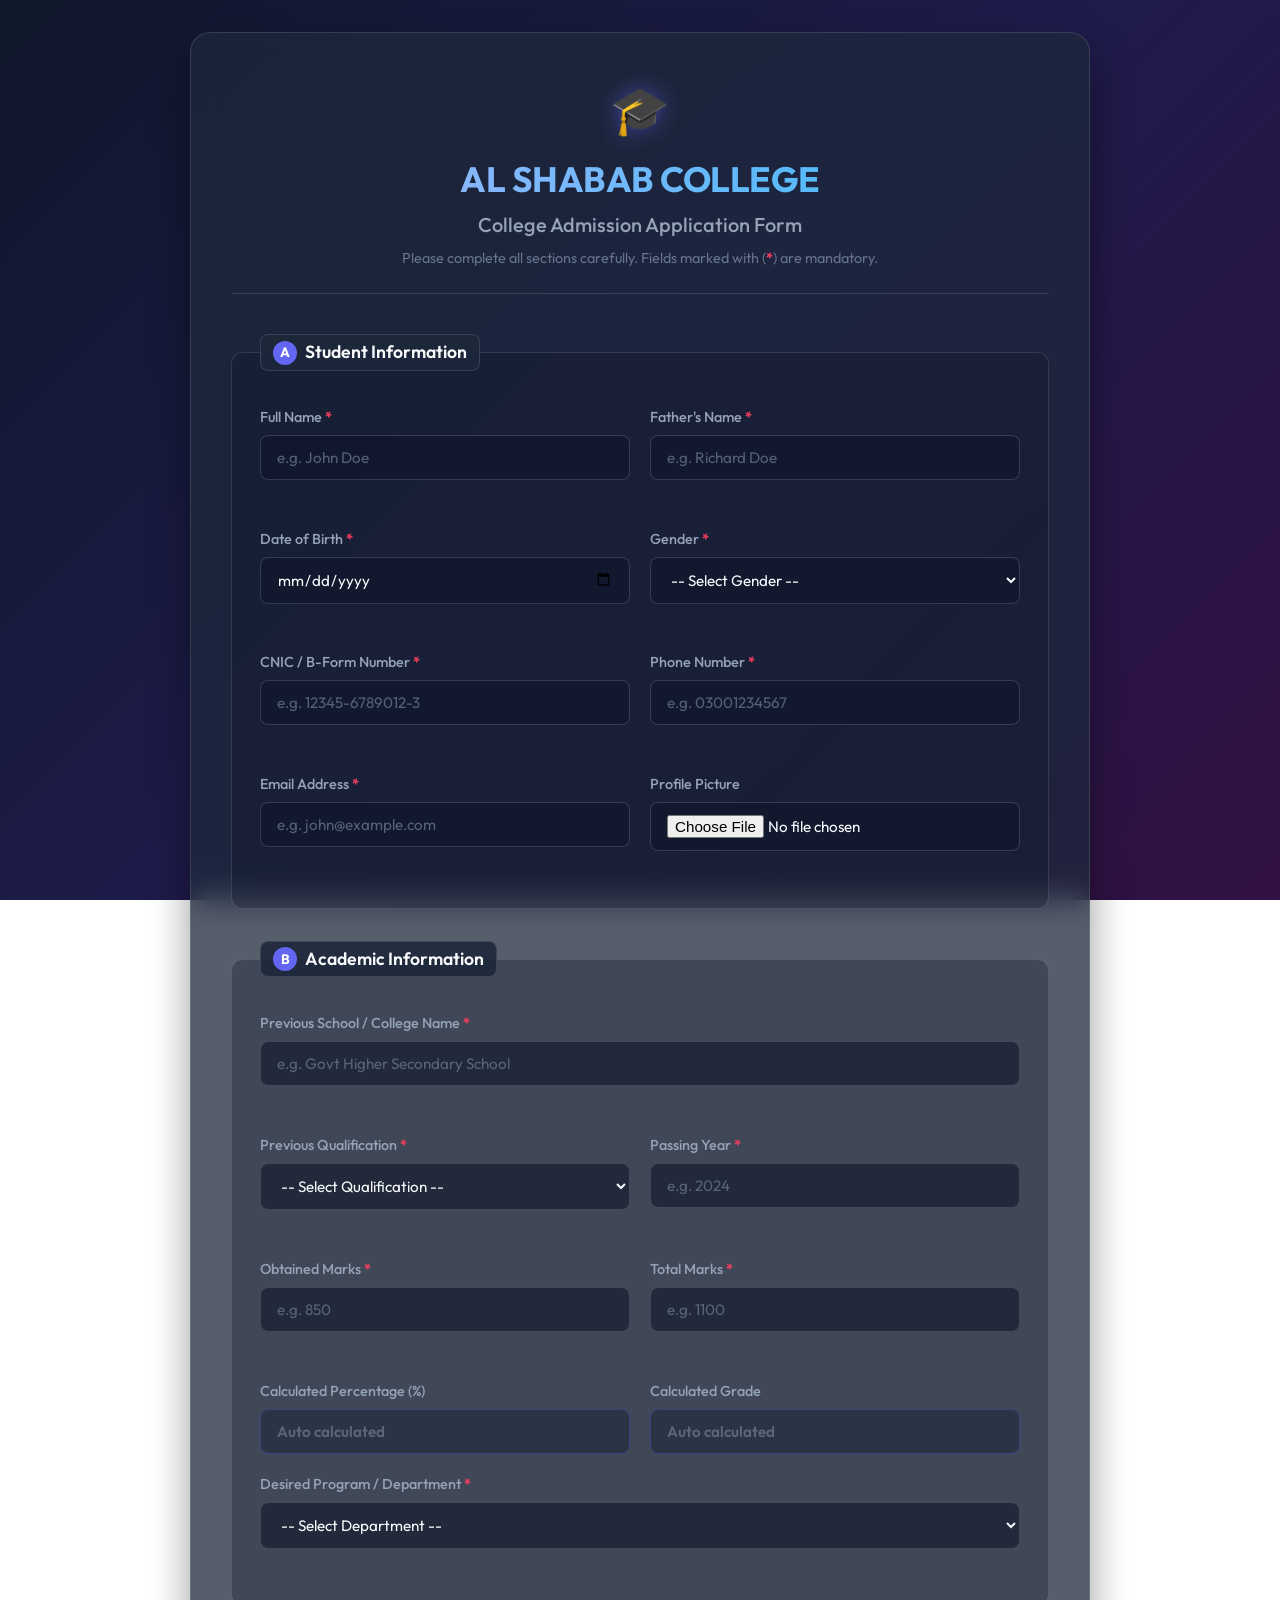
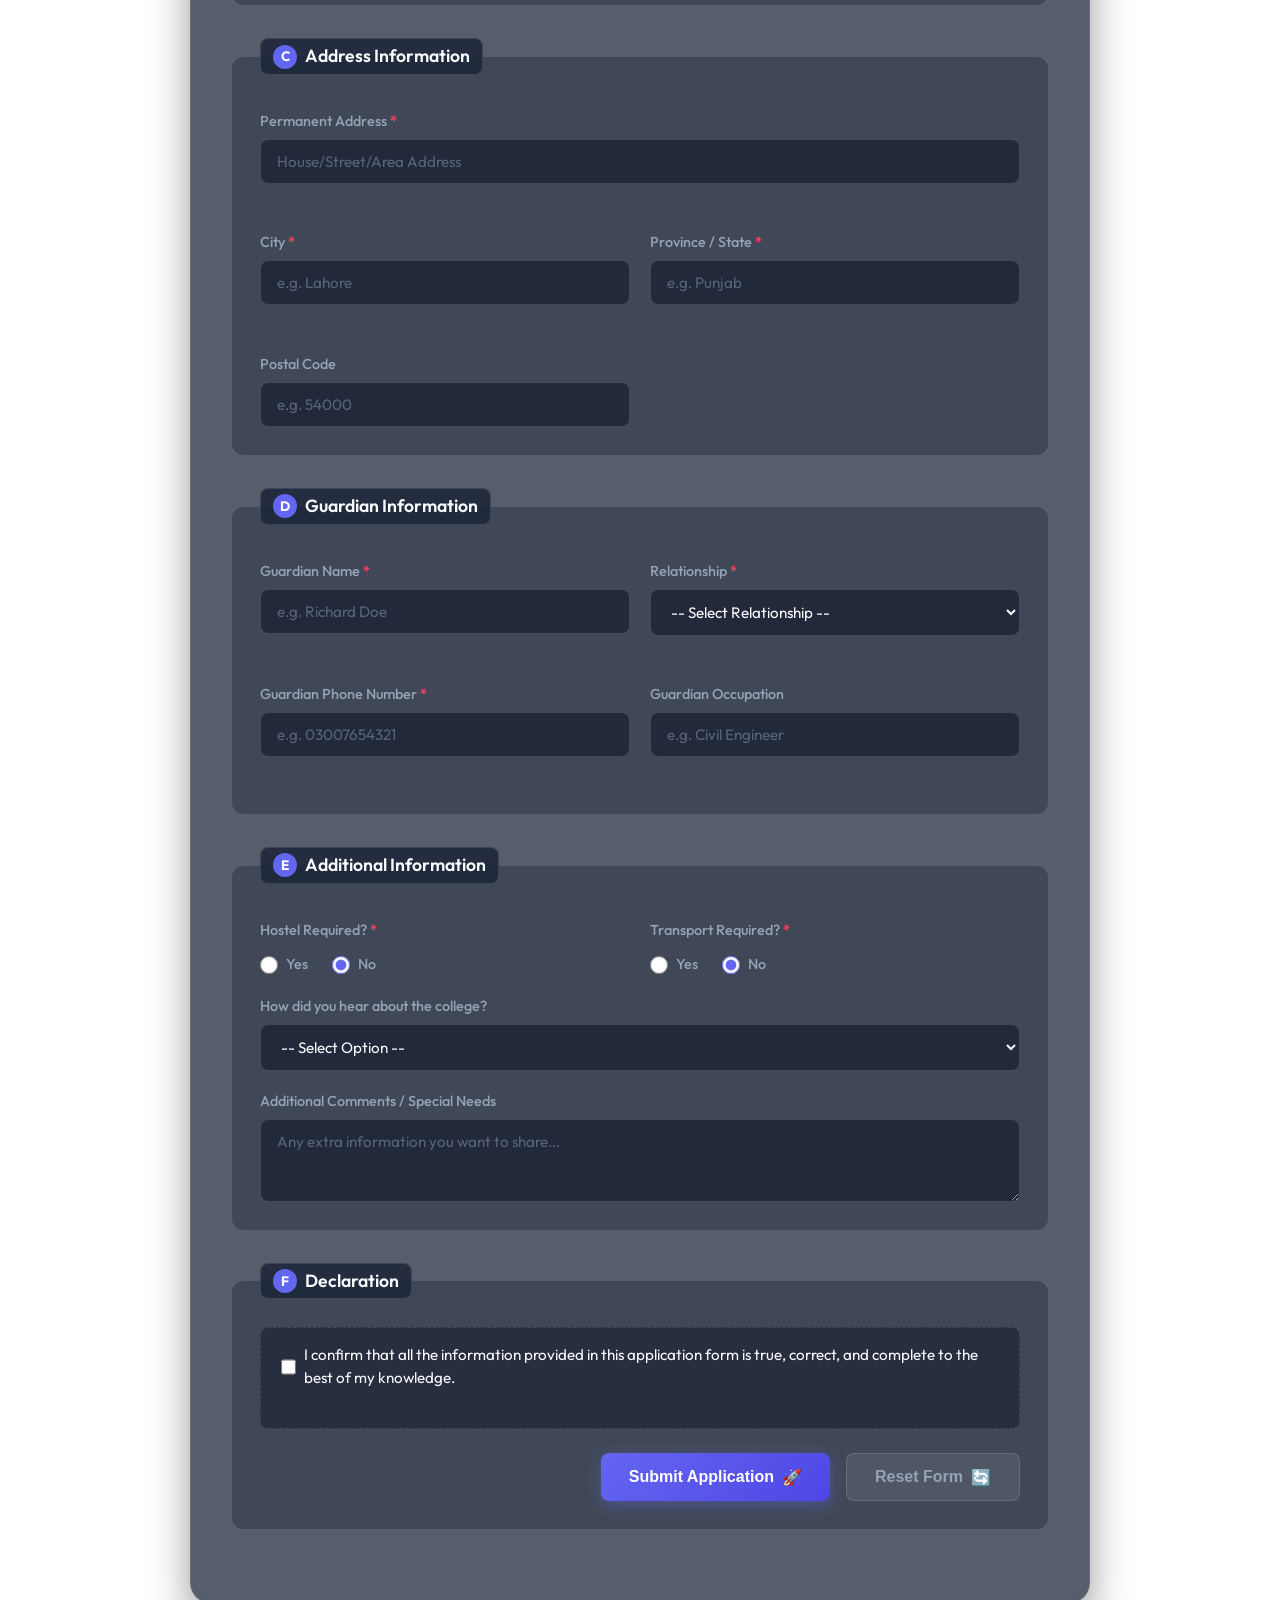
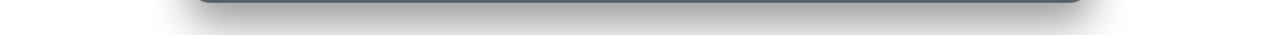
<file: index.html>
<!DOCTYPE html>
<html lang="en">

<head>
    <meta charset="UTF-8">
    <meta name="viewport" content="width=device-width, initial-scale=1.0">
    <title>College Admission Form</title>
    <!-- Google Fonts for modern typography -->
    <link rel="preconnect" href="https://fonts.googleapis.com">
    <link rel="preconnect" href="https://fonts.gstatic.com" crossorigin>
    <link href="https://fonts.googleapis.com/css2?family=Outfit:wght@300;400;500;600;700&display=swap" rel="stylesheet">
    <!-- Linking external CSS stylesheet -->
    <link rel="stylesheet" href="style.css">
</head>

<body>

    <div class="container">
        <!-- Main Form Header -->
        <header class="form-header">
            <div class="logo-wrapper">
                <span class="logo-icon">🎓</span>
            </div>
            <h1>AL SHABAB COLLEGE</h1>
            <h2>College Admission Application Form</h2>
            <p>Please complete all sections carefully. Fields marked with (<span class="required-star">*</span>) are
                mandatory.</p>
        </header>

        <!-- Admission Form -->
        <form id="admissionForm" class="admission-form" novalidate>

            <!-- Section A: Student Information -->
            <fieldset class="form-section">
                <legend><span class="section-badge">A</span> Student Information</legend>

                <div class="form-grid">
                    <!-- Full Name -->
                    <div class="form-group">
                        <label for="fullName">Full Name <span class="required-star">*</span></label>
                        <input type="text" id="fullName" name="fullName" placeholder="e.g. John Doe" required>
                        <small class="error-msg" id="fullNameError"></small>
                    </div>

                    <!-- Father Name -->
                    <div class="form-group">
                        <label for="fatherName">Father's Name <span class="required-star">*</span></label>
                        <input type="text" id="fatherName" name="fatherName" placeholder="e.g. Richard Doe" required>
                        <small class="error-msg" id="fatherNameError"></small>
                    </div>

                    <!-- Date of Birth -->
                    <div class="form-group">
                        <label for="dob">Date of Birth <span class="required-star">*</span></label>
                        <input type="date" id="dob" name="dob" required>
                        <small class="error-msg" id="dobError"></small>
                    </div>

                    <!-- Gender -->
                    <div class="form-group">
                        <label for="gender">Gender <span class="required-star">*</span></label>
                        <select id="gender" name="gender" required>
                            <option value="">-- Select Gender --</option>
                            <option value="male">Male</option>
                            <option value="female">Female</option>
                            <option value="other">Other</option>
                        </select>
                        <small class="error-msg" id="genderError"></small>
                    </div>

                    <!-- CNIC / B-Form -->
                    <div class="form-group">
                        <label for="cnic">CNIC / B-Form Number <span class="required-star">*</span></label>
                        <input type="text" id="cnic" name="cnic" placeholder="e.g. 12345-6789012-3" required>
                        <small class="error-msg" id="cnicError"></small>
                    </div>

                    <!-- Phone Number -->
                    <div class="form-group">
                        <label for="phone">Phone Number <span class="required-star">*</span></label>
                        <input type="tel" id="phone" name="phone" placeholder="e.g. 03001234567" required>
                        <small class="error-msg" id="phoneError"></small>
                    </div>

                    <!-- Email Address -->
                    <div class="form-group">
                        <label for="email">Email Address <span class="required-star">*</span></label>
                        <input type="email" id="email" name="email" placeholder="e.g. john@example.com" required>
                        <small class="error-msg" id="emailError"></small>
                    </div>

                    <!-- Profile Picture -->
                    <div class="form-group">
                        <label for="profilePic">Profile Picture</label>
                        <input type="file" id="profilePic" name="profilePic" accept="image/*">
                        <small class="error-msg" id="profilePicError"></small>
                    </div>
                </div>
            </fieldset>

            <!-- Section B: Academic Information -->
            <fieldset class="form-section">
                <legend><span class="section-badge">B</span> Academic Information</legend>

                <div class="form-grid">
                    <!-- Previous School/College Name -->
                    <div class="form-group grid-col-2">
                        <label for="previousSchool">Previous School / College Name <span
                                class="required-star">*</span></label>
                        <input type="text" id="previousSchool" name="previousSchool"
                            placeholder="e.g. Govt Higher Secondary School" required>
                        <small class="error-msg" id="previousSchoolError"></small>
                    </div>

                    <!-- Previous Qualification -->
                    <div class="form-group">
                        <label for="qualification">Previous Qualification <span class="required-star">*</span></label>
                        <select id="qualification" name="qualification" required>
                            <option value="">-- Select Qualification --</option>
                            <option value="Matriculation">Matriculation (10th)</option>
                            <option value="Intermediate">Intermediate (12th)</option>
                            <option value="A-Levels">O/A Levels</option>
                        </select>
                        <small class="error-msg" id="qualificationError"></small>
                    </div>

                    <!-- Passing Year -->
                    <div class="form-group">
                        <label for="passingYear">Passing Year <span class="required-star">*</span></label>
                        <input type="number" id="passingYear" name="passingYear" min="2000" max="2026"
                            placeholder="e.g. 2024" required>
                        <small class="error-msg" id="passingYearError"></small>
                    </div>

                    <!-- Obtained Marks -->
                    <div class="form-group">
                        <label for="obtainedMarks">Obtained Marks <span class="required-star">*</span></label>
                        <input type="number" id="obtainedMarks" name="obtainedMarks" min="0" placeholder="e.g. 850"
                            required>
                        <small class="error-msg" id="obtainedMarksError"></small>
                    </div>

                    <!-- Total Marks -->
                    <div class="form-group">
                        <label for="totalMarks">Total Marks <span class="required-star">*</span></label>
                        <input type="number" id="totalMarks" name="totalMarks" min="1" placeholder="e.g. 1100" required>
                        <small class="error-msg" id="totalMarksError"></small>
                    </div>

                    <!-- Calculated Percentage -->
                    <div class="form-group">
                        <label for="percentage">Calculated Percentage (%)</label>
                        <input type="text" id="percentage" name="percentage" placeholder="Auto calculated" readonly>
                    </div>

                    <!-- Calculated Grade -->
                    <div class="form-group">
                        <label for="grade">Calculated Grade</label>
                        <input type="text" id="grade" name="grade" placeholder="Auto calculated" readonly>
                    </div>

                    <!-- Desired Program / Department -->
                    <div class="form-group grid-col-2">
                        <label for="department">Desired Program / Department <span
                                class="required-star">*</span></label>
                        <select id="department" name="department" required>
                            <option value="">-- Select Department --</option>
                            <option value="Software Engineering">Software Engineering</option>
                            <option value="Computer Science">Computer Science</option>
                            <option value="Information Technology">Information Technology</option>
                            <option value="Artificial Intelligence">Artificial Intelligence</option>
                            <option value="Business Administration">Business Administration</option>
                        </select>
                        <small class="error-msg" id="departmentError"></small>
                    </div>
                </div>
            </fieldset>

            <!-- Section C: Address Information -->
            <fieldset class="form-section">
                <legend><span class="section-badge">C</span> Address Information</legend>

                <div class="form-grid">
                    <!-- Permanent Address -->
                    <div class="form-group grid-col-2">
                        <label for="address">Permanent Address <span class="required-star">*</span></label>
                        <input type="text" id="address" name="address" placeholder="House/Street/Area Address" required>
                        <small class="error-msg" id="addressError"></small>
                    </div>

                    <!-- City -->
                    <div class="form-group">
                        <label for="city">City <span class="required-star">*</span></label>
                        <input type="text" id="city" name="city" placeholder="e.g. Lahore" required>
                        <small class="error-msg" id="cityError"></small>
                    </div>

                    <!-- Province -->
                    <div class="form-group">
                        <label for="province">Province / State <span class="required-star">*</span></label>
                        <input type="text" id="province" name="province" placeholder="e.g. Punjab" required>
                        <small class="error-msg" id="provinceError"></small>
                    </div>

                    <!-- Postal Code -->
                    <div class="form-group">
                        <label for="postalCode">Postal Code</label>
                        <input type="text" id="postalCode" name="postalCode" placeholder="e.g. 54000">
                    </div>
                </div>
            </fieldset>

            <!-- Section D: Guardian Information -->
            <fieldset class="form-section">
                <legend><span class="section-badge">D</span> Guardian Information</legend>

                <div class="form-grid">
                    <!-- Guardian Name -->
                    <div class="form-group">
                        <label for="guardianName">Guardian Name <span class="required-star">*</span></label>
                        <input type="text" id="guardianName" name="guardianName" placeholder="e.g. Richard Doe"
                            required>
                        <small class="error-msg" id="guardianNameError"></small>
                    </div>

                    <!-- Relationship -->
                    <div class="form-group">
                        <label for="relationship">Relationship <span class="required-star">*</span></label>
                        <select id="relationship" name="relationship" required>
                            <option value="">-- Select Relationship --</option>
                            <option value="Father">Father</option>
                            <option value="Mother">Mother</option>
                            <option value="Brother">Brother</option>
                            <option value="Uncle">Uncle</option>
                            <option value="Guardian">Legal Guardian</option>
                        </select>
                        <small class="error-msg" id="relationshipError"></small>
                    </div>

                    <!-- Guardian Phone -->
                    <div class="form-group">
                        <label for="guardianPhone">Guardian Phone Number <span class="required-star">*</span></label>
                        <input type="tel" id="guardianPhone" name="guardianPhone" placeholder="e.g. 03007654321"
                            required>
                        <small class="error-msg" id="guardianPhoneError"></small>
                    </div>

                    <!-- Guardian Occupation -->
                    <div class="form-group">
                        <label for="guardianOccupation">Guardian Occupation</label>
                        <input type="text" id="guardianOccupation" name="guardianOccupation"
                            placeholder="e.g. Civil Engineer">
                    </div>
                </div>
            </fieldset>

            <!-- Section E: Additional Information -->
            <fieldset class="form-section">
                <legend><span class="section-badge">E</span> Additional Information</legend>

                <div class="form-grid">
                    <!-- Hostel Required -->
                    <div class="form-group">
                        <label>Hostel Required? <span class="required-star">*</span></label>
                        <div class="radio-group">
                            <label class="radio-label">
                                <input type="radio" name="hostel" value="Yes"> Yes
                            </label>
                            <label class="radio-label">
                                <input type="radio" name="hostel" value="No" checked> No
                            </label>
                        </div>
                    </div>

                    <!-- Transport Required -->
                    <div class="form-group">
                        <label>Transport Required? <span class="required-star">*</span></label>
                        <div class="radio-group">
                            <label class="radio-label">
                                <input type="radio" name="transport" value="Yes"> Yes
                            </label>
                            <label class="radio-label">
                                <input type="radio" name="transport" value="No" checked> No
                            </label>
                        </div>
                    </div>

                    <!-- How did you hear about us? -->
                    <div class="form-group grid-col-2">
                        <label for="referral">How did you hear about the college?</label>
                        <select id="referral" name="referral">
                            <option value="">-- Select Option --</option>
                            <option value="Social Media">Social Media (Facebook/Instagram)</option>
                            <option value="Website">College Website</option>
                            <option value="Friends/Family">Friends / Family</option>
                            <option value="Newspaper">Newspaper / Banner</option>
                            <option value="Other">Other</option>
                        </select>
                    </div>

                    <!-- Additional Comments -->
                    <div class="form-group grid-col-2">
                        <label for="comments">Additional Comments / Special Needs</label>
                        <textarea id="comments" name="comments" rows="3"
                            placeholder="Any extra information you want to share..."></textarea>
                    </div>
                </div>
            </fieldset>

            <!-- Section F: Declaration & Submission -->
            <fieldset class="form-section declaration-section">
                <legend><span class="section-badge">F</span> Declaration</legend>

                <div class="declaration-box">
                    <label class="checkbox-label">
                        <input type="checkbox" id="declaration" name="declaration" required>
                        <span>I confirm that all the information provided in this application form is true, correct, and
                            complete to the best of my knowledge.</span>
                    </label>
                    <small class="error-msg" id="declarationError"></small>
                </div>

                <!-- Form Action Buttons -->
                <div class="button-group">
                    <button type="submit" class="btn btn-submit" id="submitBtn">
                        <span>Submit Application</span> 🚀
                    </button>
                    <button type="reset" class="btn btn-reset" id="resetBtn">
                        <span>Reset Form</span> 🔄
                    </button>
                </div>
            </fieldset>

        </form>

        <!-- Admission Summary Result (Hidden initially, displayed on success) -->
        <div id="summaryModal" class="summary-card hidden">
            <div class="summary-header">
                <h3>🎉 Application Submitted Successfully!</h3>
                <p>Here is your official College Admission Summary:</p>
            </div>
            <div class="summary-body" id="summaryContent">
                <!-- Data populated dynamically via JS -->
            </div>
            <div class="summary-actions" id="summaryActions">
                <button class="btn btn-primary" onclick="window.print()">Print Summary 🖨️</button>
                <a id="downloadPdfBtn" href="#" target="_blank" class="btn btn-success hidden">Download Official PDF 📄</a>
            </div>
        </div>

    </div>

    <!-- External JavaScript -->
    <script src="script.js"></script>
</body>

</html>
</file>
<file: style.css>
/* ==========================================================================
   COLLEGE ADMISSION FORM - MODERN STYLESHEET
   Aesthetics: Rich, dark modern glassmorphism aesthetic with responsive Grid & Flexbox
   ========================================================================== */

/* 1. CSS VARIABLES (DESIGN SYSTEM TOKENS) */
:root {
    --bg-gradient: linear-gradient(135deg, #0f172a 0%, #1e1b4b 50%, #311042 100%);
    --card-bg: rgba(30, 41, 59, 0.75);
    --card-border: rgba(255, 255, 255, 0.12);
    --primary-color: #6366f1;
    --primary-hover: #4f46e5;
    --accent-color: #06b6d4;
    --text-primary: #f8fafc;
    --text-secondary: #94a3b8;
    --text-muted: #64748b;
    --error-color: #f43f5e;
    --error-bg: rgba(244, 63, 94, 0.1);
    --success-color: #10b981;
    --input-bg: rgba(15, 23, 42, 0.6);
    --input-border: rgba(255, 255, 255, 0.15);
    --input-focus: #818cf8;

    --radius-sm: 8px;
    --radius-md: 12px;
    --radius-lg: 20px;

    --shadow-glow: 0 0 25px rgba(99, 102, 241, 0.25);
    --shadow-card: 0 20px 40px rgba(0, 0, 0, 0.4);

    --transition-fast: 0.2s ease;
    --transition-smooth: 0.3s cubic-bezier(0.4, 0, 0.2, 1);
}

/* 2. UNIVERSAL RESET & BASE STYLES */
* {
    margin: 0;
    padding: 0;
    box-sizing: border-box;
    /* Ensures padding & borders are included in width calculation */
}

body {
    font-family: 'Outfit', -apple-system, BlinkMacSystemFont, "Segoe UI", Roboto, sans-serif;
    background: var(--bg-gradient);
    background-attachment: fixed;
    color: var(--text-primary);
    min-height: 100vh;
    display: flex;
    justify-content: center;
    align-items: center;
    padding: 2rem 1rem;
    line-height: 1.5;
}

/* 3. MAIN CONTAINER & GLASS CARD */
.container {
    width: 100%;
    max-width: 900px;
    background: var(--card-bg);
    backdrop-filter: blur(16px);
    -webkit-backdrop-filter: blur(16px);
    border: 1px solid var(--card-border);
    border-radius: var(--radius-lg);
    box-shadow: var(--shadow-card);
    padding: 2.5rem;
    position: relative;
    overflow: hidden;
}

/* 4. FORM HEADER STYLING */
.form-header {
    text-align: center;
    margin-bottom: 2.5rem;
    padding-bottom: 1.5rem;
    border-bottom: 1px solid var(--card-border);
}

.logo-wrapper {
    font-size: 3rem;
    margin-bottom: 0.5rem;
    display: inline-block;
    filter: drop-shadow(0 0 10px rgba(99, 102, 241, 0.5));
}

.form-header h1 {
    font-size: 2.2rem;
    font-weight: 700;
    background: linear-gradient(90deg, #a5b4fc, #38bdf8);
    -webkit-background-clip: text;
    -webkit-text-fill-color: transparent;
    letter-spacing: -0.5px;
}

.form-header h2 {
    font-size: 1.25rem;
    font-weight: 500;
    color: var(--text-secondary);
    margin-top: 0.25rem;
}

.form-header p {
    font-size: 0.9rem;
    color: var(--text-muted);
    margin-top: 0.5rem;
}

.required-star {
    color: var(--error-color);
    font-weight: bold;
}

/* 5. FORM SECTIONS (FIELDSET & LEGEND) */
.form-section {
    border: 1px solid var(--card-border);
    border-radius: var(--radius-md);
    padding: 1.75rem;
    margin-bottom: 2rem;
    background: rgba(15, 23, 42, 0.3);
    transition: var(--transition-smooth);
}

.form-section:hover {
    border-color: rgba(99, 102, 241, 0.4);
    box-shadow: 0 4px 20px rgba(0, 0, 0, 0.2);
}

legend {
    font-size: 1.1rem;
    font-weight: 600;
    color: var(--text-primary);
    padding: 0.25rem 0.75rem;
    background: rgba(30, 41, 59, 0.9);
    border: 1px solid var(--card-border);
    border-radius: var(--radius-sm);
    display: flex;
    align-items: center;
    gap: 0.5rem;
}

.section-badge {
    background: var(--primary-color);
    color: #fff;
    width: 24px;
    height: 24px;
    border-radius: 50%;
    display: inline-flex;
    align-items: center;
    justify-content: center;
    font-size: 0.85rem;
    font-weight: 700;
}

/* 6. GRID LAYOUT SYSTEM */
.form-grid {
    display: grid;
    grid-template-columns: repeat(2, 1fr);
    gap: 1.25rem;
    margin-top: 0.5rem;
}

/* Full width spanning for grid elements */
.grid-col-2 {
    grid-column: span 2;
}

/* 7. INPUT GROUPS & CONTROL STYLING */
.form-group {
    display: flex;
    flex-direction: column;
    gap: 0.4rem;
}

.form-group label {
    font-size: 0.9rem;
    font-weight: 500;
    color: var(--text-secondary);
}

input[type="text"],
input[type="email"],
input[type="tel"],
input[type="date"],
input[type="number"],
input[type="file"],
select,
textarea {
    width: 100%;
    padding: 0.75rem 1rem;
    background: var(--input-bg);
    border: 1px solid var(--input-border);
    border-radius: var(--radius-sm);
    color: var(--text-primary);
    font-family: inherit;
    font-size: 0.95rem;
    outline: none;
    transition: var(--transition-fast);
}

/* Placeholder Styling */
::placeholder {
    color: var(--text-muted);
    opacity: 0.8;
}

/* Select Dropdown options styling */
select option {
    background-color: #1e293b;
    color: var(--text-primary);
}

/* Hover & Focus Effects */
input:hover,
select:hover,
textarea:hover {
    border-color: rgba(129, 140, 248, 0.5);
}

input:focus,
select:focus,
textarea:focus {
    border-color: var(--input-focus);
    box-shadow: 0 0 0 3px rgba(99, 102, 241, 0.25);
    background: rgba(15, 23, 42, 0.85);
}

/* Readonly fields (Calculated percentage & grade) */
input[readonly] {
    background: rgba(30, 41, 59, 0.6);
    border-color: rgba(99, 102, 241, 0.3);
    color: var(--accent-color);
    font-weight: 600;
    cursor: not-allowed;
}

/* Input error state */
.input-invalid {
    border-color: var(--error-color) !important;
    background: var(--error-bg) !important;
}

.error-msg {
    color: var(--error-color);
    font-size: 0.8rem;
    font-weight: 400;
    min-height: 1.2rem;
    display: block;
    margin-top: 0.2rem;
}

/* 8. RADIO & CHECKBOX STYLING */
.radio-group {
    display: flex;
    gap: 1.5rem;
    align-items: center;
    margin-top: 0.4rem;
}

.radio-label,
.checkbox-label {
    display: inline-flex;
    align-items: center;
    gap: 0.5rem;
    font-size: 0.95rem;
    color: var(--text-primary);
    cursor: pointer;
}

input[type="radio"],
input[type="checkbox"] {
    width: 18px;
    height: 18px;
    accent-color: var(--primary-color);
    cursor: pointer;
}

.declaration-box {
    background: rgba(15, 23, 42, 0.5);
    padding: 1rem 1.25rem;
    border-radius: var(--radius-sm);
    border: 1px dashed var(--card-border);
    margin-bottom: 1.5rem;
}

/* 9. BUTTONS & BUTTON GROUP */
.button-group {
    display: flex;
    gap: 1rem;
    justify-content: flex-end;
    margin-top: 1rem;
}

.btn {
    padding: 0.85rem 1.75rem;
    font-size: 1rem;
    font-weight: 600;
    border-radius: var(--radius-sm);
    border: none;
    cursor: pointer;
    display: inline-flex;
    align-items: center;
    justify-content: center;
    gap: 0.5rem;
    transition: var(--transition-smooth);
}

.btn-submit {
    background: linear-gradient(135deg, var(--primary-color), var(--primary-hover));
    color: #ffffff;
    box-shadow: 0 4px 15px rgba(99, 102, 241, 0.4);
}

.btn-submit:hover {
    transform: translateY(-2px);
    box-shadow: 0 6px 20px rgba(99, 102, 241, 0.6);
}

.btn-reset {
    background: rgba(255, 255, 255, 0.08);
    color: var(--text-secondary);
    border: 1px solid var(--card-border);
}

.btn-reset:hover {
    background: rgba(255, 255, 255, 0.15);
    color: var(--text-primary);
}

.btn-primary {
    background: var(--accent-color);
    color: #0f172a;
    font-weight: 700;
    margin-top: 1.5rem;
    width: 100%;
}

.btn-primary:hover {
    opacity: 0.9;
    transform: translateY(-2px);
}

/* 10. ADMISSION SUMMARY CARD */
.summary-card {
    margin-top: 2rem;
    background: rgba(15, 23, 42, 0.95);
    border: 1px solid var(--accent-color);
    border-radius: var(--radius-md);
    padding: 2rem;
    box-shadow: var(--shadow-glow);
    animation: fadeIn 0.4s ease-out;
}

.hidden {
    display: none;
}

.summary-header {
    border-bottom: 1px dashed var(--card-border);
    padding-bottom: 1rem;
    margin-bottom: 1.5rem;
    text-align: center;
}

.summary-header h3 {
    color: var(--accent-color);
    font-size: 1.5rem;
}

.summary-table {
    width: 100%;
    border-collapse: collapse;
}

.summary-table th,
.summary-table td {
    padding: 0.65rem 1rem;
    text-align: left;
    font-size: 0.95rem;
    border-bottom: 1px solid rgba(255, 255, 255, 0.05);
}

.summary-table th {
    color: var(--text-secondary);
    font-weight: 500;
    width: 40%;
}

.summary-table td {
    color: var(--text-primary);
    font-weight: 600;
}

/* 10.1. SUMMARY ACTIONS & PDF DOWNLOAD BUTTON */
.summary-actions {
    display: flex;
    gap: 1rem;
    margin-top: 1.5rem;
}

.summary-actions .btn {
    flex: 1;
    margin-top: 0;
}

.btn-success {
    background: linear-gradient(135deg, #10b981, #059669);
    color: #ffffff;
    font-weight: 700;
    text-decoration: none;
    box-shadow: 0 4px 15px rgba(16, 185, 129, 0.3);
}

.btn-success:hover {
    background: linear-gradient(135deg, #059669, #047857);
    transform: translateY(-2px);
    box-shadow: 0 6px 20px rgba(16, 185, 129, 0.5);
}

.student-id-banner {
    background: rgba(99, 102, 241, 0.15);
    border: 1px solid var(--primary-color);
    padding: 0.75rem 1rem;
    border-radius: var(--radius-sm);
    text-align: center;
    margin-bottom: 1.25rem;
    font-size: 1.1rem;
    color: #a5b4fc;
}

.student-id-banner strong {
    color: #38bdf8;
    font-size: 1.25rem;
    letter-spacing: 1px;
}

/* Fade in animation */
@keyframes fadeIn {
    from {
        opacity: 0;
        transform: translateY(10px);
    }

    to {
        opacity: 1;
        transform: translateY(0);
    }
}

/* 11. RESPONSIVE DESIGN (MEDIA QUERIES) */
@media (max-width: 768px) {
    .container {
        padding: 1.5rem;
    }

    .form-grid {
        grid-template-columns: 1fr;
        /* Single column on tablet & mobile */
    }

    .grid-col-2 {
        grid-column: span 1;
    }

    .button-group {
        flex-direction: column;
    }

    .btn {
        width: 100%;
    }
}
</file>
